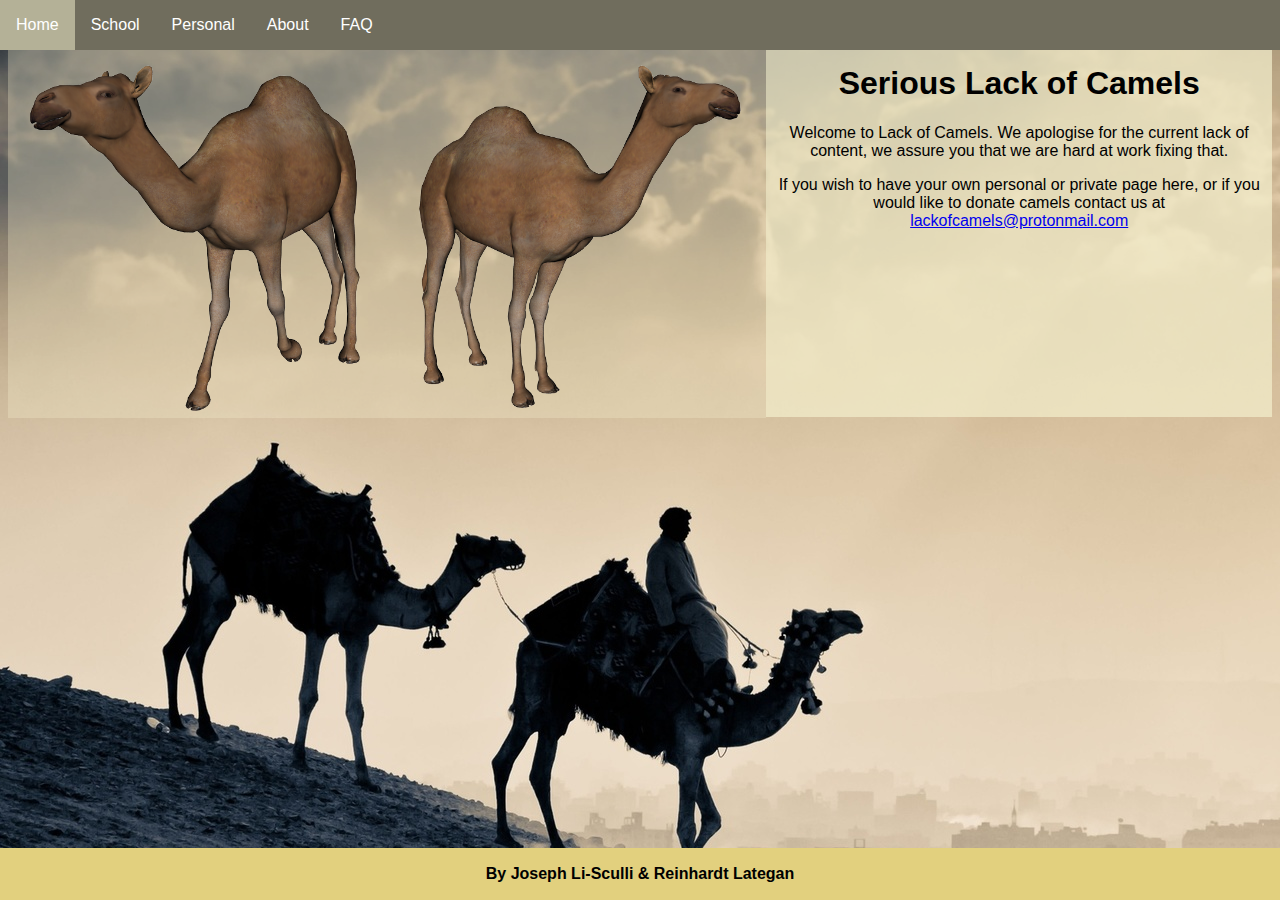
<file: index.html>
<!DOCTYPE html>
<html>

<head>
    <title>Lack of Camels</title>
    <link rel="shortcut icon" type="image/x-icon" href="favicon.ico?">
    <style>
        body
        {
            background-image: url(camel-background.jpg);
            font-family: Arial, Helvetica, sans-serif;
        }
        
        ul 
        {
            list-style-type: none;
            margin: 0;
            padding: 0;
            overflow: hidden;
            background-color: #706d5d;
            position: fixed;
            top: 0;
            width: 100%;
            left: 0;
        }
        
        li 
        {
            float: left;
        }
        
        li a
        {
            display: block;
            color: white;
            text-align: center;
            padding: 16px;
            text-decoration: none;
        }
        
        li a:hover
        {
            background-color: #b4b197;
        }
        
        * 
        {
            box-sizing: border-box;
        }
        
        header
        {
            background-color: #666;
            padding: 30px;
            text-align: center;
            font-size: 35px;
            color: white;
        }
        
        nav ul
        {
            list-style-type: none;
            padding: 0;
        }
        
        article {
            float: left;
            padding: 20px;
            width: 60%;
            background-color: rgba(244, 240, 205, 0.3);
            height: 410px;
            left: 0;
        }
        
        section {
            background-color: rgba(244, 240, 205, 0.7);
            width: 40%;
            float: right;
            height: 373px;
            color: black;
        }


                section:aftersection:after
        {
            content: "";
            display: table;
            clear: both;
        }

        footer {
            position: fixed;
            left: 0;
            bottom: 0;
            width: 100%;
            background-color: #e2d07e;
            padding: 1px;
            text-align: center;
            color: black;
        }
        /**div
        {
            border: 1px solid white;
            padding: 10px;
            background-color: white;
            width: 750px;
        }
        **/
    </style>
</head>

<body>

    <ul>
        <li style="background-color: #b4b197 ">
        <a href="/" target=_self>Home</a>
        </li>
        <li>
            <a href="/Rocks-Directory.html" target=_self>School</a>
        </li>   
        <li>
            <a href="404/404.html" target=_self>Personal</a>
        </li>
        <li>
        <a href="404/404.html" target=_self>About</a>
        </li>
        <li>
        <a href="404/404.html" target=_self>FAQ</a>
        </li> 
    </ul>
    <article>
        <br>
        <br>
        <img src="lowpolycamels.png" alt="lowpolycamels" width="%70" height="350px">

    </article>
    <br>
    <br>
    <center><section>

        <h1>Serious Lack of Camels</h1>
        <p>Welcome to Lack of Camels. We apologise for the current lack of content, we assure you that we are hard at work fixing that.</p>
        <p>If you wish to have your own personal or private page here, or if you would like to donate camels contact us at <a href="mailto:lackofcamels@protonmail.com?Subject=Subject%20here" target="_top">lackofcamels@protonmail.com</a>
</p>
</p> </p>
    </section></center>
    <br>  
    <br> 
    <footer>
        <p><b>By Joseph Li-Sculli & Reinhardt Lategan</b></p>
    </footer>
</body>

</html>
</file>
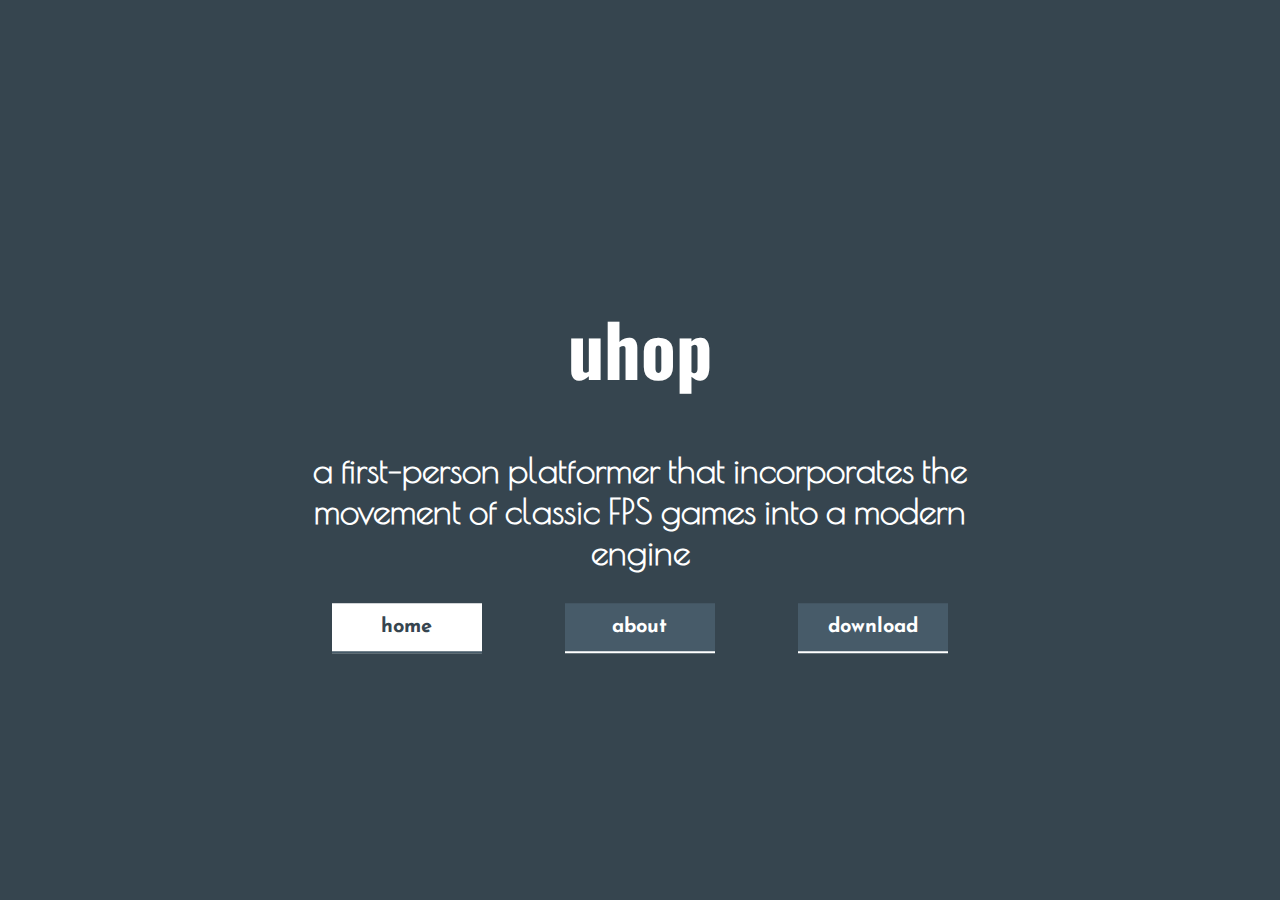
<file: GDsites/RL-Site/index.html>
<!DOCTYPE html>
<html lang="en">

<head>
    <meta charset="UTF-8">
    <title>uhop</title>
    <link rel="stylesheet" href="styles.css">
</head>

<body class="body-homepage">
    <div>
        <h1>uhop</h1>
        <h2>a first-person platformer that incorporates the movement of classic FPS games into a modern engine</h2>
        <table>
            <tr>
                <th><a href="index.html" class="a-selected">home</a></th>
                <th><a href="about.html">about</a></th>
                <th><a href="download.html">download</a></th>
            </tr>
        </table>
    </div>
</body>

</html>
</file>
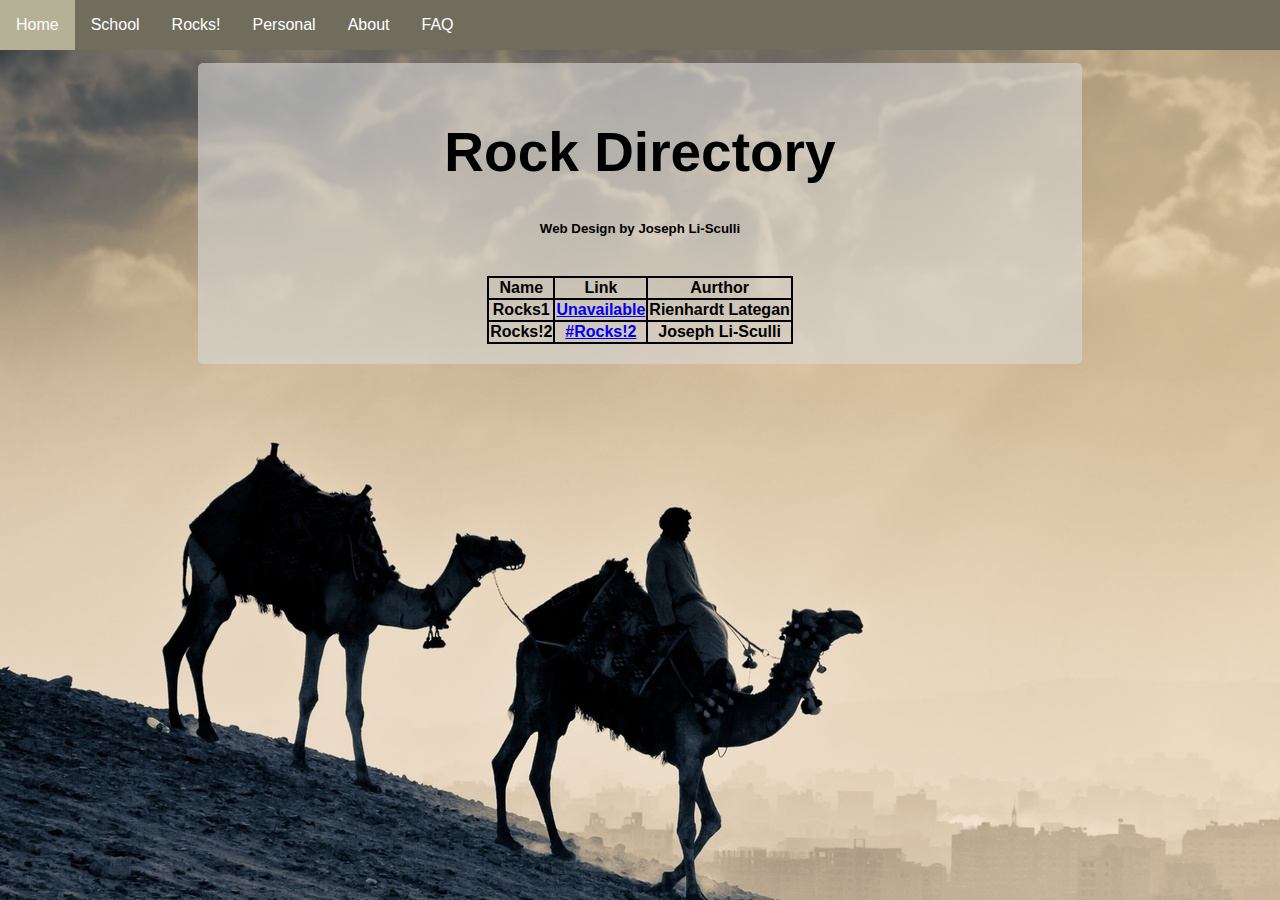
<file: Rocks-Directory.html>
<html>

<head>
    <style>
        body {
            background-image: url(camel-background.jpg);
            /**background-attachment: fixed;**/
            background-attachment: fixed;
            background-image: url(camel-background.jpg);
            font-family: Arial, Helvetica, sans-serif;
        }
        
        text {
            font-family: Arial, Helvetica, sans-serif;
        }
        /**IBM Plex Sans**/
        
        ul {
            list-style-type: none;
            margin: 0;
            padding: 0;
            overflow: hidden;
            background-color: #706d5d;
            position: fixed;
            top: 0;
            width: 100%;
            left: 0;
        }
        
        li {
            float: left;
        }
        
        li a {
            display: block;
            color: white;
            text-align: center;
            padding: 16px;
            text-decoration: none;
            font-family: -apple-system, BlinkMacSystemFont, 'Segoe UI', Roboto, Oxygen, Ubuntu, Cantarell, 'Open Sans', 'Helvetica Neue', sans-serif;
        }
        
        li a:hover {
            background-color: #b4b197;
        }
        
        * {
            box-sizing: border-box;
        }
        
        section {
            background-color: rgba(217, 217, 217, 0.6);
            width: 70%;
            margin-top: 5%;
            padding: 20px;
            border-radius: 5px;
        }
        
        p {
            color: black;
            text-align: left;
            font-family: -apple-system, BlinkMacSystemFont, 'Segoe UI', Roboto, Oxygen, Ubuntu, Cantarell, 'Open Sans', 'Helvetica Neue', sans-serif
        }
        
        h1 {
            font-size: 55px;
            font-family: -apple-system, BlinkMacSystemFont, 'Segoe UI', Roboto, Oxygen, Ubuntu, Cantarell, 'Open Sans', 'Helvetica Neue', sans-serif
        }
        
        h2 {
            font-family: -apple-system, BlinkMacSystemFont, 'Segoe UI', Roboto, Oxygen, Ubuntu, Cantarell, 'Open Sans', 'Helvetica Neue', sans-serif
        }
        
        h3 {
            font-family: -apple-system, BlinkMacSystemFont, 'Segoe UI', Roboto, Oxygen, Ubuntu, Cantarell, 'Open Sans', 'Helvetica Neue', sans-serif
        }
        
        h5 {
            font-family: -apple-system, BlinkMacSystemFont, 'Segoe UI', Roboto, Oxygen, Ubuntu, Cantarell, 'Open Sans', 'Helvetica Neue', sans-serif
        }
        
        table,
        th,
        td {
            border: 2px solid black;
            border-collapse: collapse;
            font-family: -apple-system, BlinkMacSystemFont, 'Segoe UI', Roboto, Oxygen, Ubuntu, Cantarell, 'Open Sans', 'Helvetica Neue', sans-serif;
        }
        
        th,
        {
            padding: 15px;
        }
    </style>
</head>



<body>
    <div>
        <nav>
            <ul>
        <li style="background-color: #b4b197 ">
        <a href="/" target=_self>Home</a>
        </li>
        <li>
            <a href="404/404.html" target=_self>School</a>
        </li>
        <li>
            <a href="/Rocks-Directory.html" target=_self>Rocks!</a>
        </li>   
        <li>
            <a href="404/404.html" target=_self>Personal</a>
        </li>
        <li>
        <a href="404/404.html" target=_self>About</a>
        </li>
        <li>
        <a href="404/404.html" target=_self>FAQ</a>
        </li> 
    </ul>

        </nav>
    </div>
    <div class="parallax" ;>
        <center>
            <section>

                <h1>Rock Directory</h1>
                <h5>Web Design by Joseph Li-Sculli</h5>
                <br>

                <article>
                    <table>
                        <tr>
                            <th>Name</th>
                            <th>Link</th>
                            <th>Aurthor</th>
                        </tr>
                        <tr>
                            <th>Rocks1</th>
                            <th><a href="404/404.html" target=_self>Unavailable</a></th>
                            <th>Rienhardt Lategan</th>
                        </tr>
                        <tr>
                            <th>Rocks!2</th>
                            <th><a href="/rocks/rocks2/Rocks2.html" target=_self>#Rocks!2</a></th>
                            <th>Joseph Li-Sculli</th>
                        </tr>
                        


                    </table>

                </article>

            </section>
        </center>
    </div>
</body>

</html>
</file>
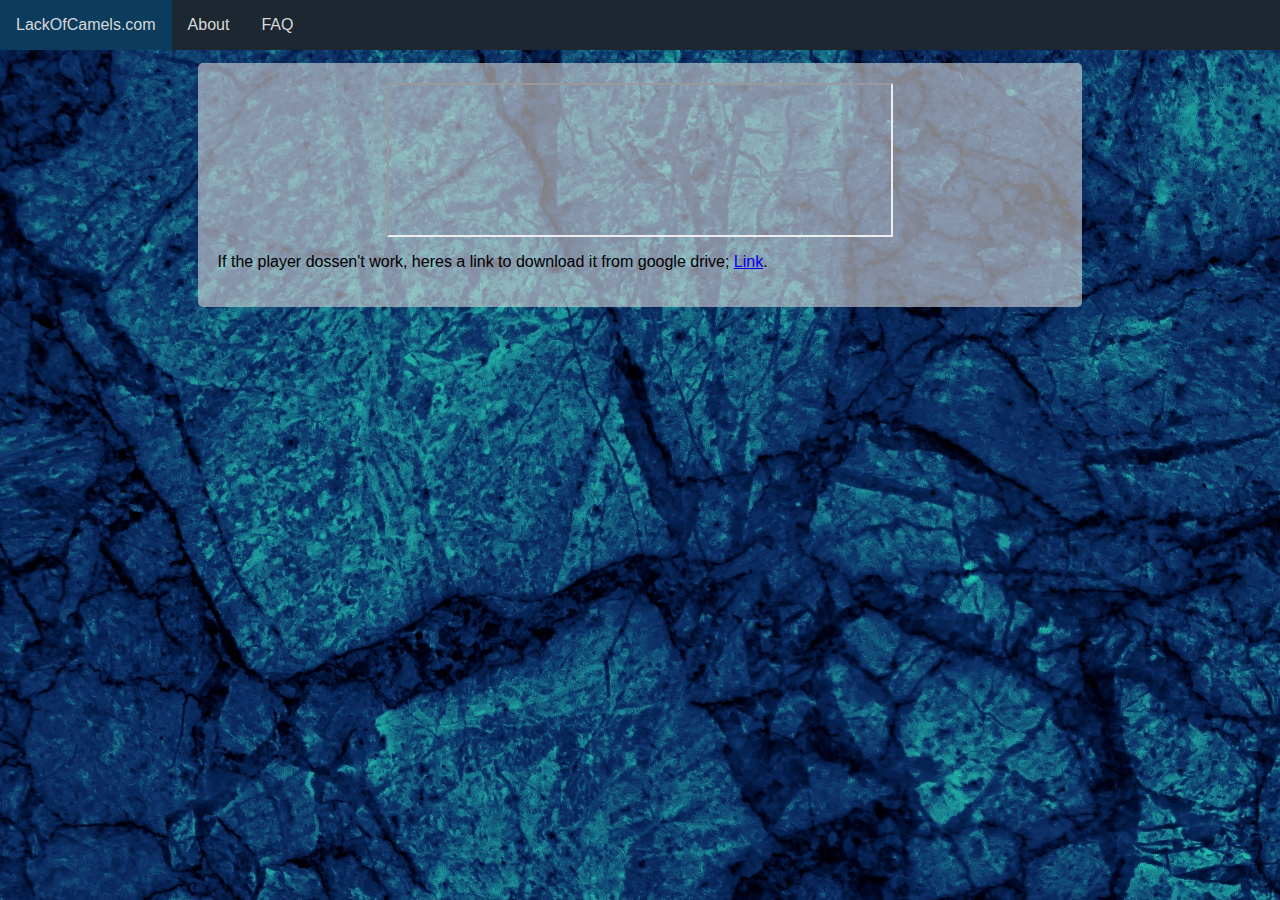
<file: downloads/Elijah_Video.html>
<html>

<head>
    <style>
        body {
            background-image: url(background.jpg);
        }
        
        text {
            font-family: -apple-system, BlinkMacSystemFont, 'Segoe UI', Roboto, Oxygen, Ubuntu, Cantarell, 'Open Sans', 'Helvetica Neue', sans-serif
        }
        /**IBM Plex Sans**/
        
        ul {
            list-style-type: none;
            margin: 0;
            padding: 0;
            overflow: hidden;
            background-color: #1d2731;
            position: fixed;
            top: 0;
            width: 100%;
            left: 0;
        }
        
        li {
            float: left;
        }
        
        li a {
            display: block;
            color: #d9d9d9;
            text-align: center;
            padding: 16px;
            text-decoration: none;
            font-family: -apple-system, BlinkMacSystemFont, 'Segoe UI', Roboto, Oxygen, Ubuntu, Cantarell, 'Open Sans', 'Helvetica Neue', sans-serif;
        }
        
        li a:hover {
            background-color: #0b3c5d;
        }
        
        * {
            box-sizing: border-box;
        }
        
        section {
            background-color: rgba(217, 217, 217, 0.6);
            width: 70%;
            margin-top: 5%;
            padding: 20px;
            border-radius: 5px
        }
        
        p {
            color: black;
            text-align: left;
            font-family: -apple-system, BlinkMacSystemFont, 'Segoe UI', Roboto, Oxygen, Ubuntu, Cantarell, 'Open Sans', 'Helvetica Neue', sans-serif
        }
        
        h1 {
            font-size: 55px;
            font-family: -apple-system, BlinkMacSystemFont, 'Segoe UI', Roboto, Oxygen, Ubuntu, Cantarell, 'Open Sans', 'Helvetica Neue', sans-serif
        }
        
        h3 {
            font-family: -apple-system, BlinkMacSystemFont, 'Segoe UI', Roboto, Oxygen, Ubuntu, Cantarell, 'Open Sans', 'Helvetica Neue', sans-serif
        }
        
        h5 {
            font-family: -apple-system, BlinkMacSystemFont, 'Segoe UI', Roboto, Oxygen, Ubuntu, Cantarell, 'Open Sans', 'Helvetica Neue', sans-serif
        }
        
        @import url('https://fonts.googleapis.com/css?family=IBM+Plex+Sans&display=swap');
    </style>
</head>

<body>
    <nav>
        <ul>



            <li>


                <a href="/" target=_self>LackOfCamels.com</a>


            </li>



            <li>

                <a href="404.html" target=_self>About</a>


            </li>


            <li>


                <a href="404.html" target=_self>FAQ</a>


            </li>


        </ul>

    </nav>
    <center>
        <section>

            <article>
                <iframe src="https://drive.google.com/file/d/1byuJSyy4550UanBUCYKFLAHkt6_SN5LT/preview" width="60%"> height="60%"</iframe>
            <p>If the player dossen't work, heres a link to download it from google drive; <a href="https://drive.google.com/file/d/1byuJSyy4550UanBUCYKFLAHkt6_SN5LT/view?usp=sharing">Link</a>.</p>
            </article>

        </section>
    </center>
</body>

</html>
</file>
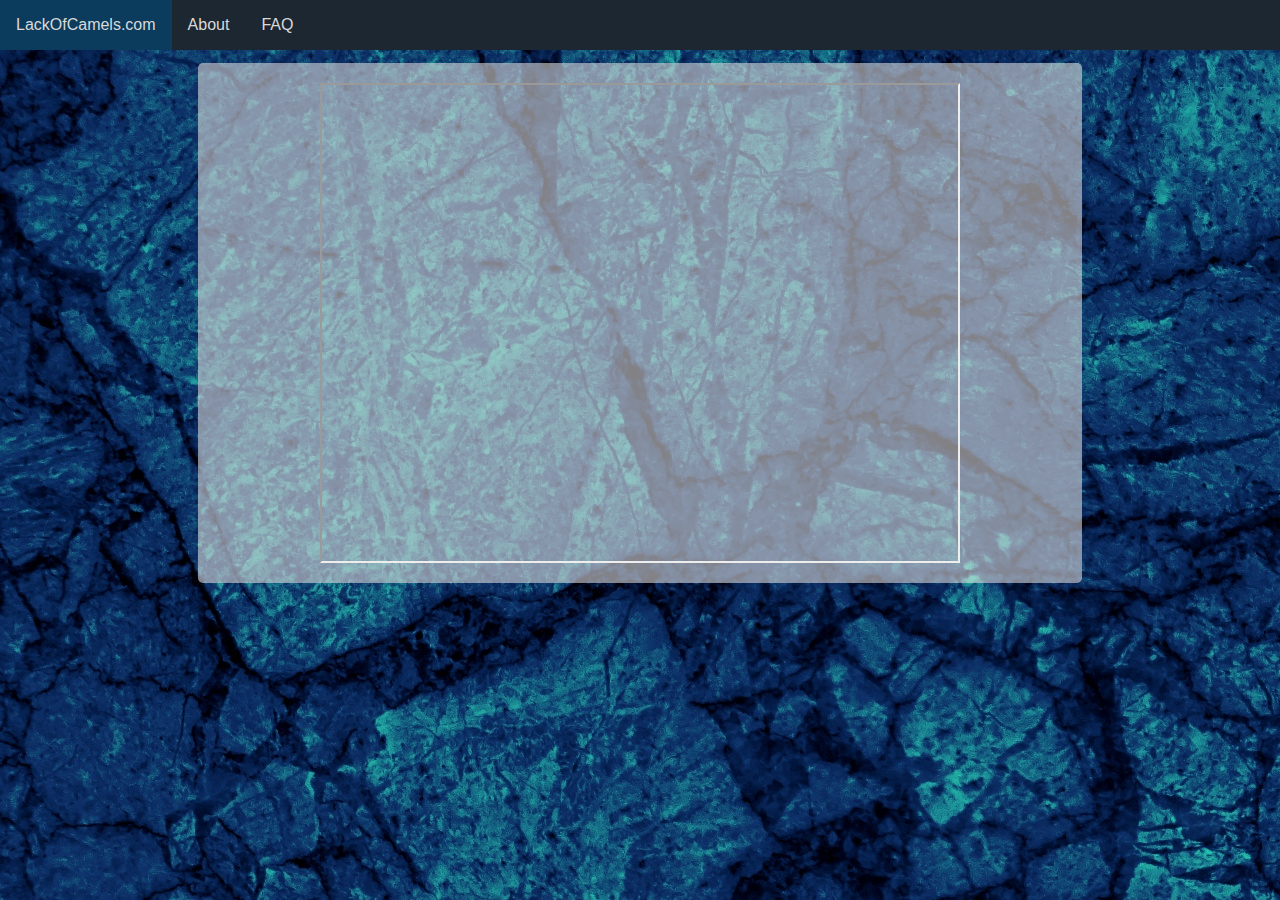
<file: downloads/elyjah site.html>
<html>

<head>
    <style>
        body {
            background-image: url(background.jpg);
        }
        
        text {
            font-family: -apple-system, BlinkMacSystemFont, 'Segoe UI', Roboto, Oxygen, Ubuntu, Cantarell, 'Open Sans', 'Helvetica Neue', sans-serif
        }
        /**IBM Plex Sans**/
        
        ul {
            list-style-type: none;
            margin: 0;
            padding: 0;
            overflow: hidden;
            background-color: #1d2731;
            position: fixed;
            top: 0;
            width: 100%;
            left: 0;
        }
        
        li {
            float: left;
        }
        
        li a {
            display: block;
            color: #d9d9d9;
            text-align: center;
            padding: 16px;
            text-decoration: none;
            font-family: -apple-system, BlinkMacSystemFont, 'Segoe UI', Roboto, Oxygen, Ubuntu, Cantarell, 'Open Sans', 'Helvetica Neue', sans-serif;
        }
        
        li a:hover {
            background-color: #0b3c5d;
        }
        
        * {
            box-sizing: border-box;
        }
        
        section {
            background-color: rgba(217, 217, 217, 0.6);
            width: 70%;
            margin-top: 5%;
            padding: 20px;
            border-radius: 5px
        }
        
        p {
            color: black;
            text-align: left;
            font-family: -apple-system, BlinkMacSystemFont, 'Segoe UI', Roboto, Oxygen, Ubuntu, Cantarell, 'Open Sans', 'Helvetica Neue', sans-serif
        }
        
        h1 {
            font-size: 55px;
            font-family: -apple-system, BlinkMacSystemFont, 'Segoe UI', Roboto, Oxygen, Ubuntu, Cantarell, 'Open Sans', 'Helvetica Neue', sans-serif
        }
        
        h3 {
            font-family: -apple-system, BlinkMacSystemFont, 'Segoe UI', Roboto, Oxygen, Ubuntu, Cantarell, 'Open Sans', 'Helvetica Neue', sans-serif
        }
        
        h5 {
            font-family: -apple-system, BlinkMacSystemFont, 'Segoe UI', Roboto, Oxygen, Ubuntu, Cantarell, 'Open Sans', 'Helvetica Neue', sans-serif
        }
        
        @import url('https://fonts.googleapis.com/css?family=IBM+Plex+Sans&display=swap');
    </style>
</head>

<body>
    <nav>
        <ul>



            <li>


                <a href="/" target=_self>LackOfCamels.com</a>


            </li>



            <li>

                <a href="404.html" target=_self>About</a>


            </li>


            <li>


                <a href="404.html" target=_self>FAQ</a>


            </li>


        </ul>

    </nav>
    <center>
        <section>

            <article>
                <iframe src="https://drive.google.com/file/d/1byuJSyy4550UanBUCYKFLAHkt6_SN5LT/preview" width="640" height="480"></iframe>
            </article>

        </section>
    </center>
</body>

</html>
</file>
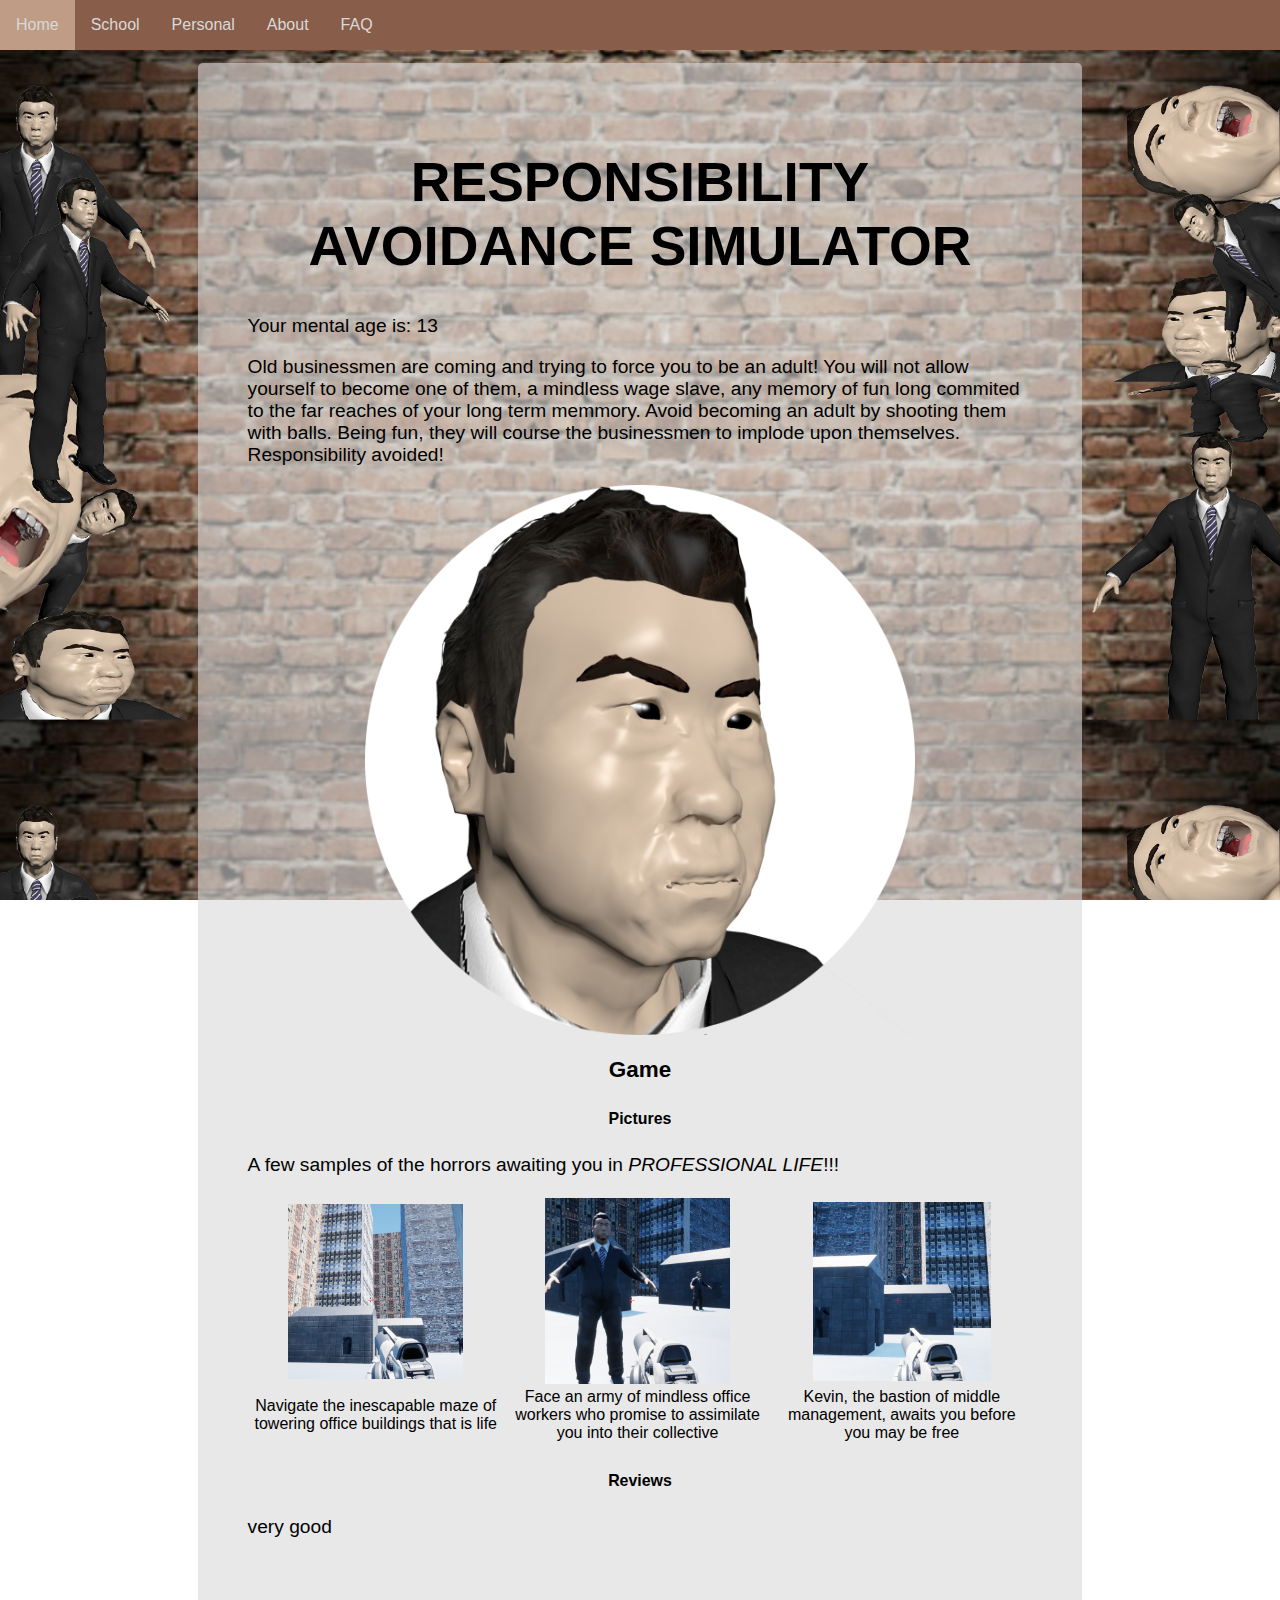
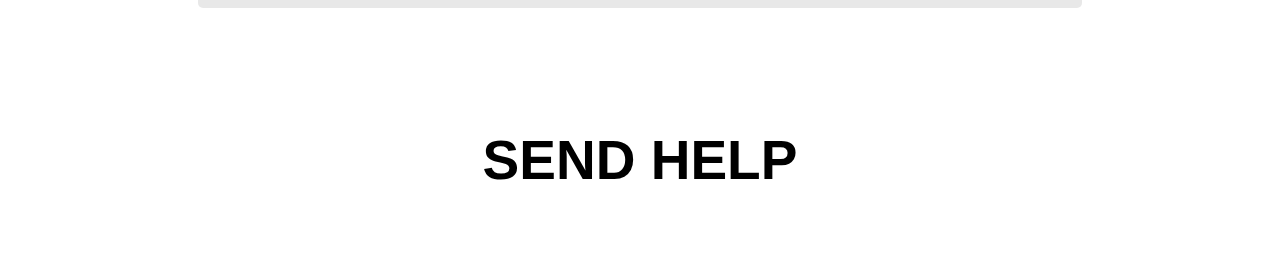
<file: GDsites/JL-Ssite/Template.html>
<html>

<head>
    <script>
        var c = Math.floor(Math.random() * 13) + 2;
    </script>

    <style>
        body {
            background-image: url(background.jpg);
            background-size: 100%;
            background-attachment: fixed;
            font-family: -apple-system, BlinkMacSystemFont, 'Segoe UI', Roboto, Oxygen, Ubuntu, Cantarell, 'Open Sans', 'Helvetica Neue', sans-serif;
        }
        
        .navul {
            list-style-type: none;
            margin: 0;
            padding: 0;
            overflow: hidden;
            background-color: #885e4a;
            position: fixed;
            top: 0;
            width: 100%;
            left: 0;
            z-index: 2;
        }
        
        .navli {
            float: left;
            z-index: 2;
        }
        
        .navli a {
            display: block;
            color: #d9d9d9;
            text-align: center;
            padding: 16px;
            text-decoration: none;
            z-index: 2;
        }
        
        .navli a:hover {
            background-color: #be9c85;
            z-index: 2;
        }
        
        * {
            box-sizing: border-box;
        }
        
        .firstsection {
            background-color: rgba(217, 217, 217, 0.6);
            width: 70%;
            margin-top: 5%;
            padding: 50px;
            border-radius: 5px;
            font-size: larger;
        }
        
        .secondsection {
            background-color: rgb(31, 33, 124);
            width: 100%;
            margin-top: 5%;
            padding: 20px;
            float: left;
        }
        
        .thirdsection {
            background-color: rgba(217, 217, 217, 0);
            width: 70%;
            margin-top: 5%;
            padding: 20px;
            border-radius: 5px
        }
        
        p {
            color: black;
            text-align: left;
        }
        
        h1 {
            font-size: 55px;
            -webkit-animation: fill 0.25s infinite alternate;
        }
        
        td {
            text-align: center;
        }
        
        .spin {
            animation: rotation 8s infinite linear;
        }
        
        @-webkit-keyframes fill {
            from {
                -webkit-text-fill-color: red;
            }
            33% {
                -webkit-text-fill-color: green;
            }
            66% {
                -webkit-text-fill-color: yellow;
            }
            to {
                -webkit-text-fill-color: blue;
            }
        }
        
        @keyframes rotation {
            from {
                transform: rotate(0deg);
            }
            to {
                transform: rotate(359deg);
            }
        }
        
        @import url('https://fonts.googleapis.com/css?family=IBM+Plex+Sans&display=swap');
    </style>
</head>

<body>
    <nav>
        <ul class="navul">

            <li class="navli">
                <a href="/" target=_self>Home</a>
            </li>
            <li class="navli">
                <a href="/Rocks-Directory.html" target=_self>School</a>
            </li>
            <li class="navli">
                <a href="https://lackofcamels.com/404/404.html" target=_self>Personal</a>
            </li>
            <li class="navli">
                <a href="https://lackofcamels.com/404/404.html" target=_self>About</a>
            </li>
            <li class="navli">
                <a href="https://lackofcamels.com/404/404.html" target=_self>FAQ</a>
            </li>
        </ul>

    </nav>
    <center>
        <section class="firstsection">

            <article>
                <h1>RESPONSIBILITY AVOIDANCE SIMULATOR</h1>
                <p id="LN"></p>

                <script>
                    document.getElementById("LN").innerHTML =
                        "Your mental age is: " + c;
                </script>
                <p>Old businessmen are coming and trying to force you to be an adult! You will not allow yourself to become one of them, a mindless wage slave, any memory of fun long commited to the far reaches of your long term memmory. Avoid becoming
                    an adult by shooting them with balls. Being fun, they will course the businessmen to implode upon themselves. Responsibility avoided!</p>

                <img class="spin" src="place_img.jpg" alt="Oldman" style=" width: 70%" title="ur mum">

                <h3>Game</h3>


                <h5>Pictures</h5>

                <p>A few samples of the horrors awaiting you in <i>PROFESSIONAL LIFE</i>!!! </p>

                <table style="width:100%">
                    <tr>
                        <th><img src="shot1.jpg" alt="Game Example 1" style=" width: 70%"></th>
                        <th><img src="shot2.jpg" alt="Game Example 2" style=" width: 70%"></th>
                        <th><img src="shot3.jpg" alt="Game Example 3" style=" width: 70%"></th>
                    </tr>
                    <tr>
                        <td>Navigate the inescapable maze of towering office buildings that is life</td>
                        <td>Face an army of mindless office workers who promise to assimilate you into their collective</td>
                        <td>Kevin, the bastion of middle management, awaits you before you may be free</td>
                    </tr>
                </table>
                <h5>Reviews</h5>
                <p>very good</p>

            </article>

        </section>
        <section class="thirdsection">
            <article>
                <h1>SEND HELP</h1>

            </article>

        </section>
    </center>
</body>

</html>
</file>
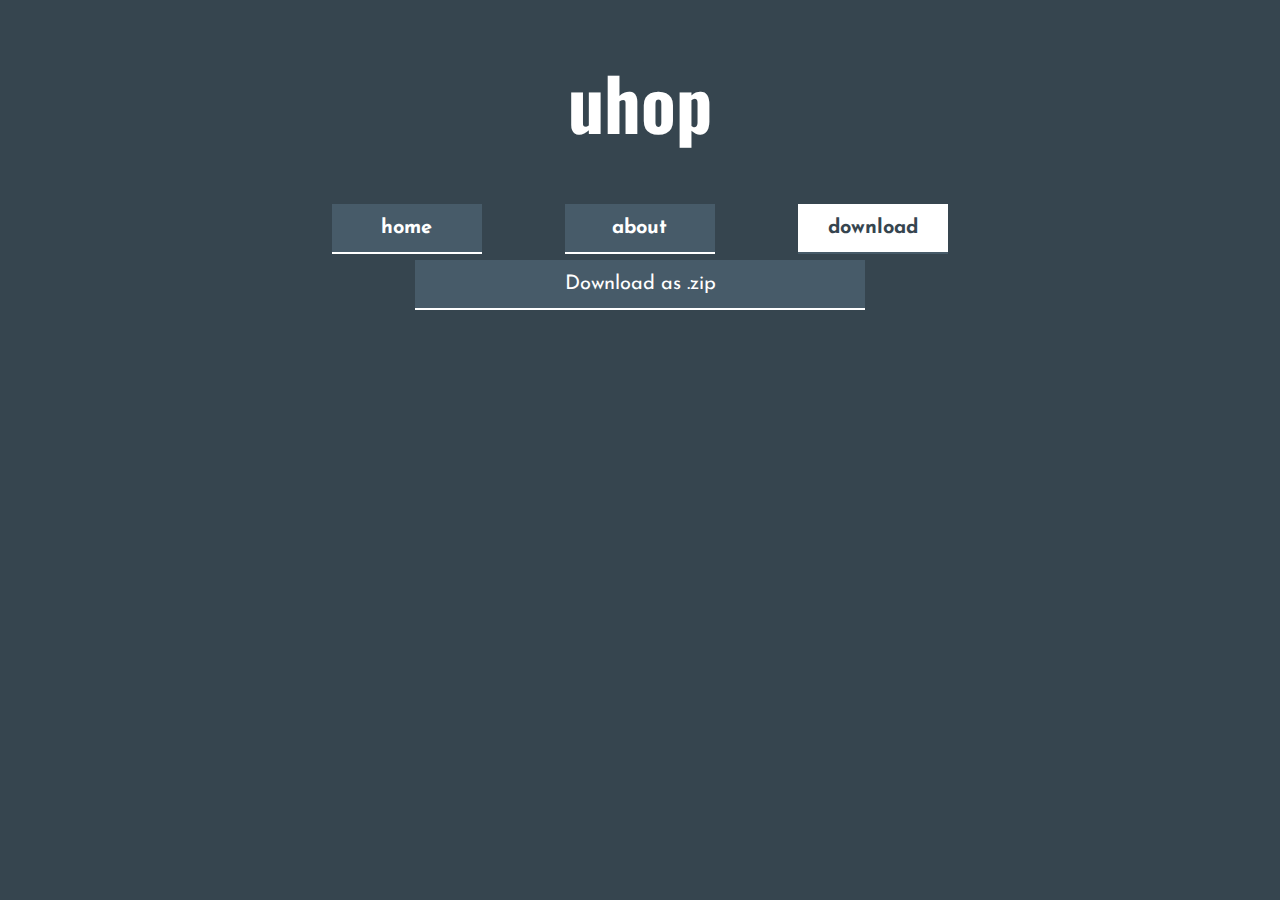
<file: GDsites/RL-Site/download.html>
<!DOCTYPE html>
<html lang="en">

<head>
    <meta charset="UTF-8">
    <title>uhop</title>
    <link rel="stylesheet" href="styles.css">
</head>

<body>
    <h1>uhop</h1>
    <table>
        <tr>
            <th><a href="index.html">home</a></th>
            <th><a href="about.html">about</a></th>
            <th><a href="download.html" class="a-selected">download</a></th>
        </tr>
    </table>
    <div>
        <a href="https://drive.google.com/uc?export=download&id=1ArEVb6Vd2TLaDQwUbFKHhvb0b9Z6PO0O" style="width: 400px;">Download as .zip</a>
    </div>
</body>

</html>
</file>
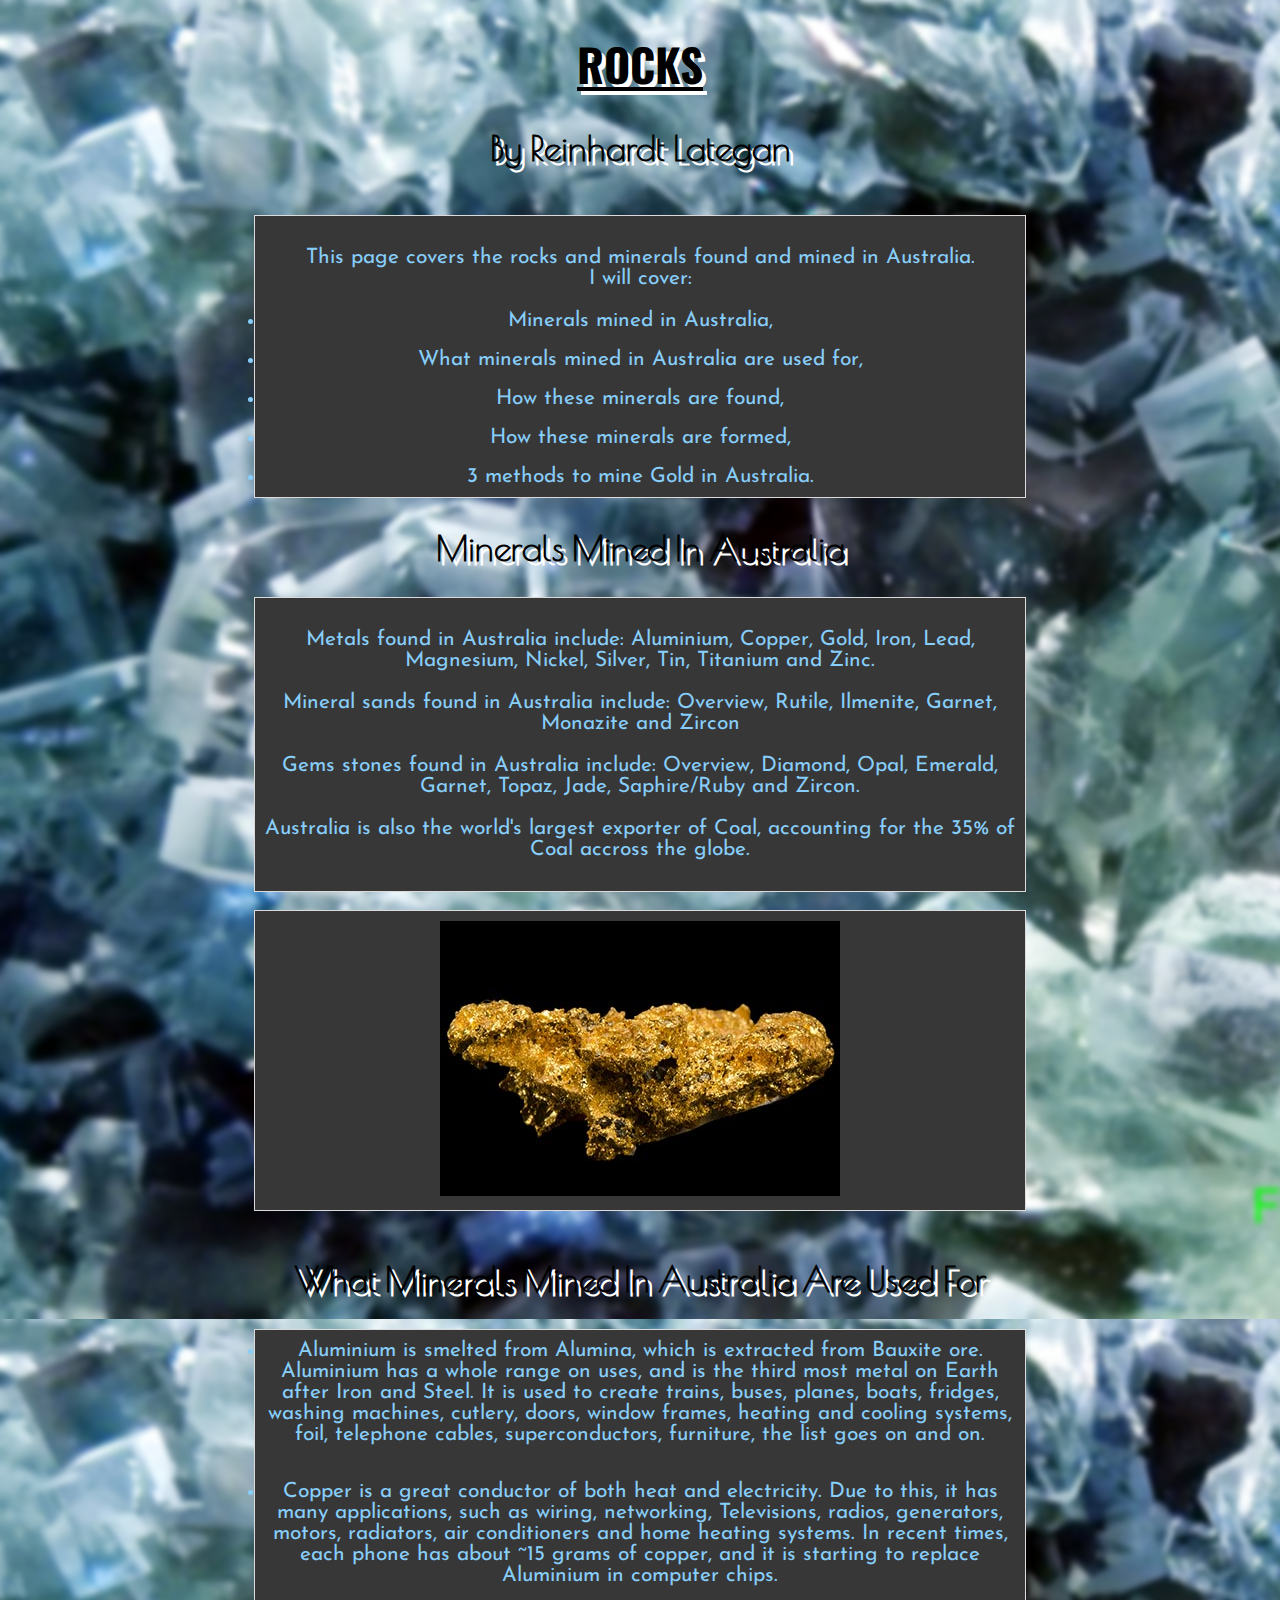
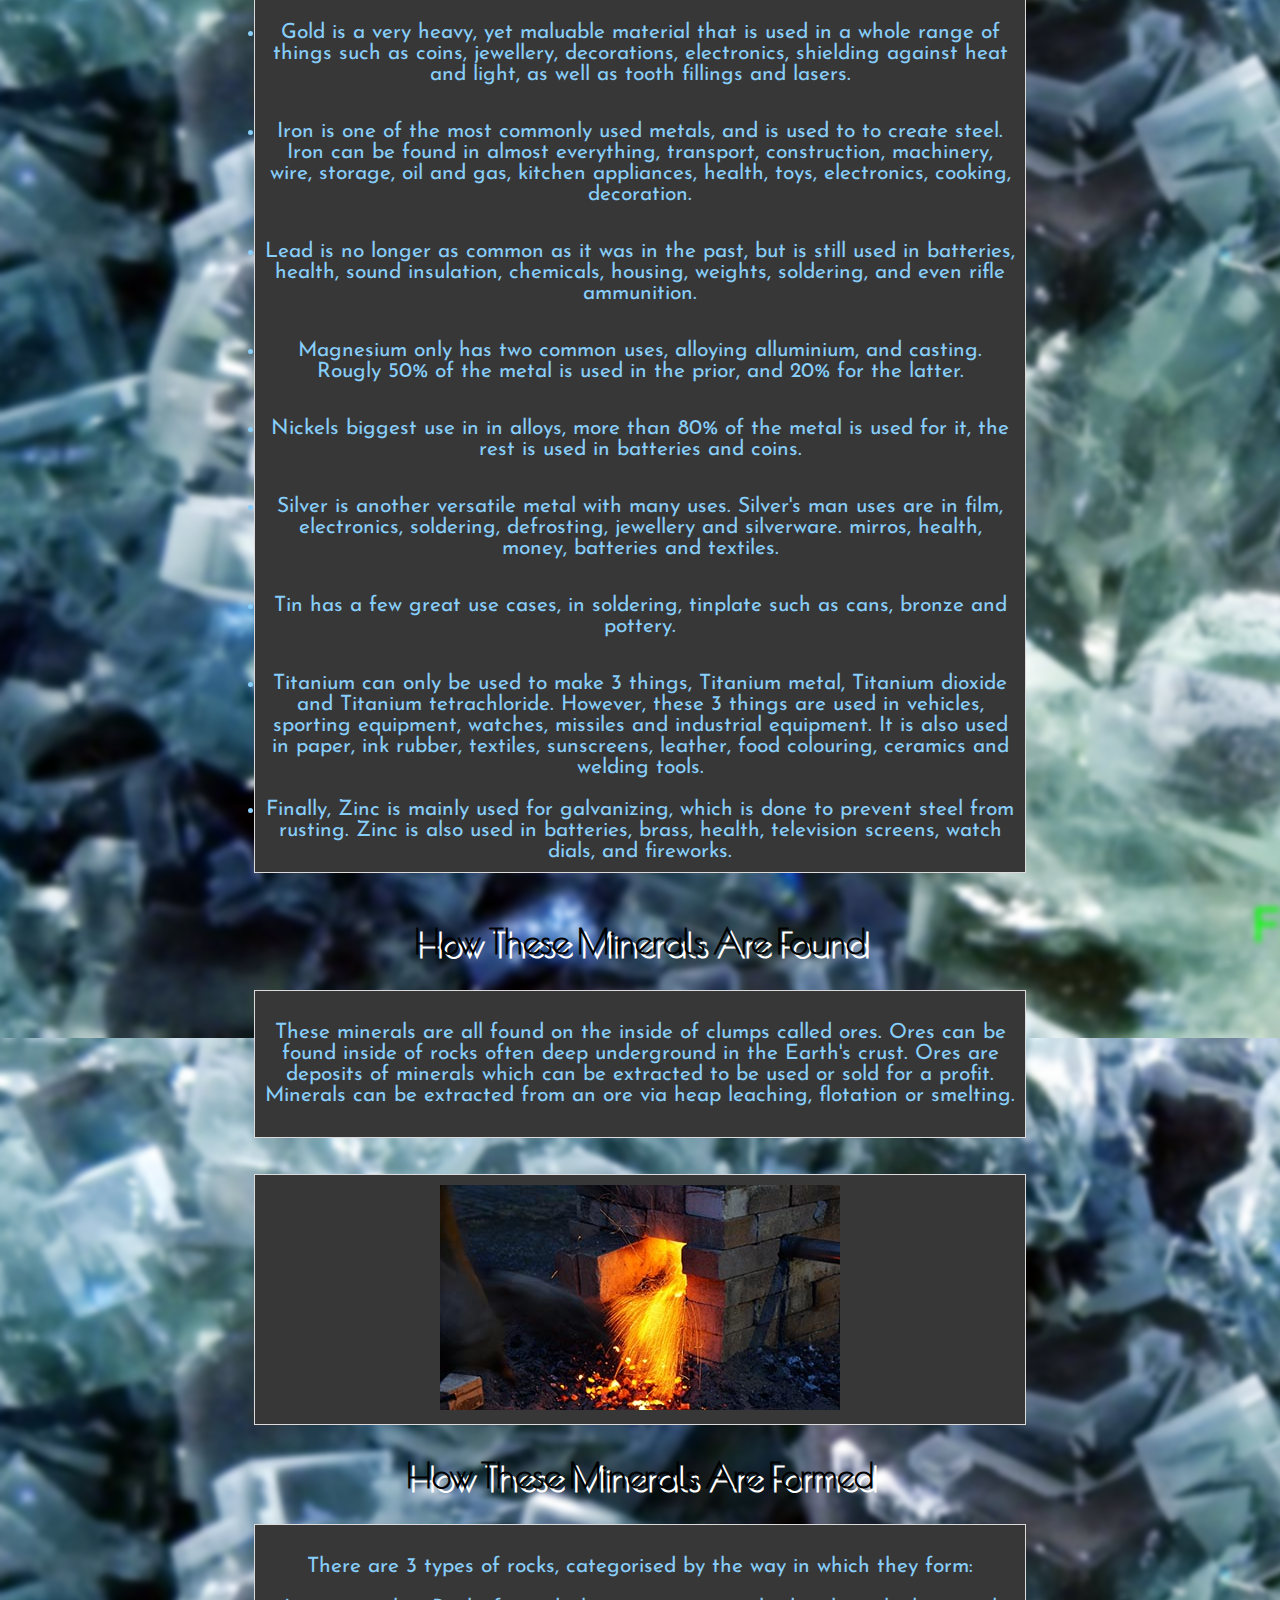
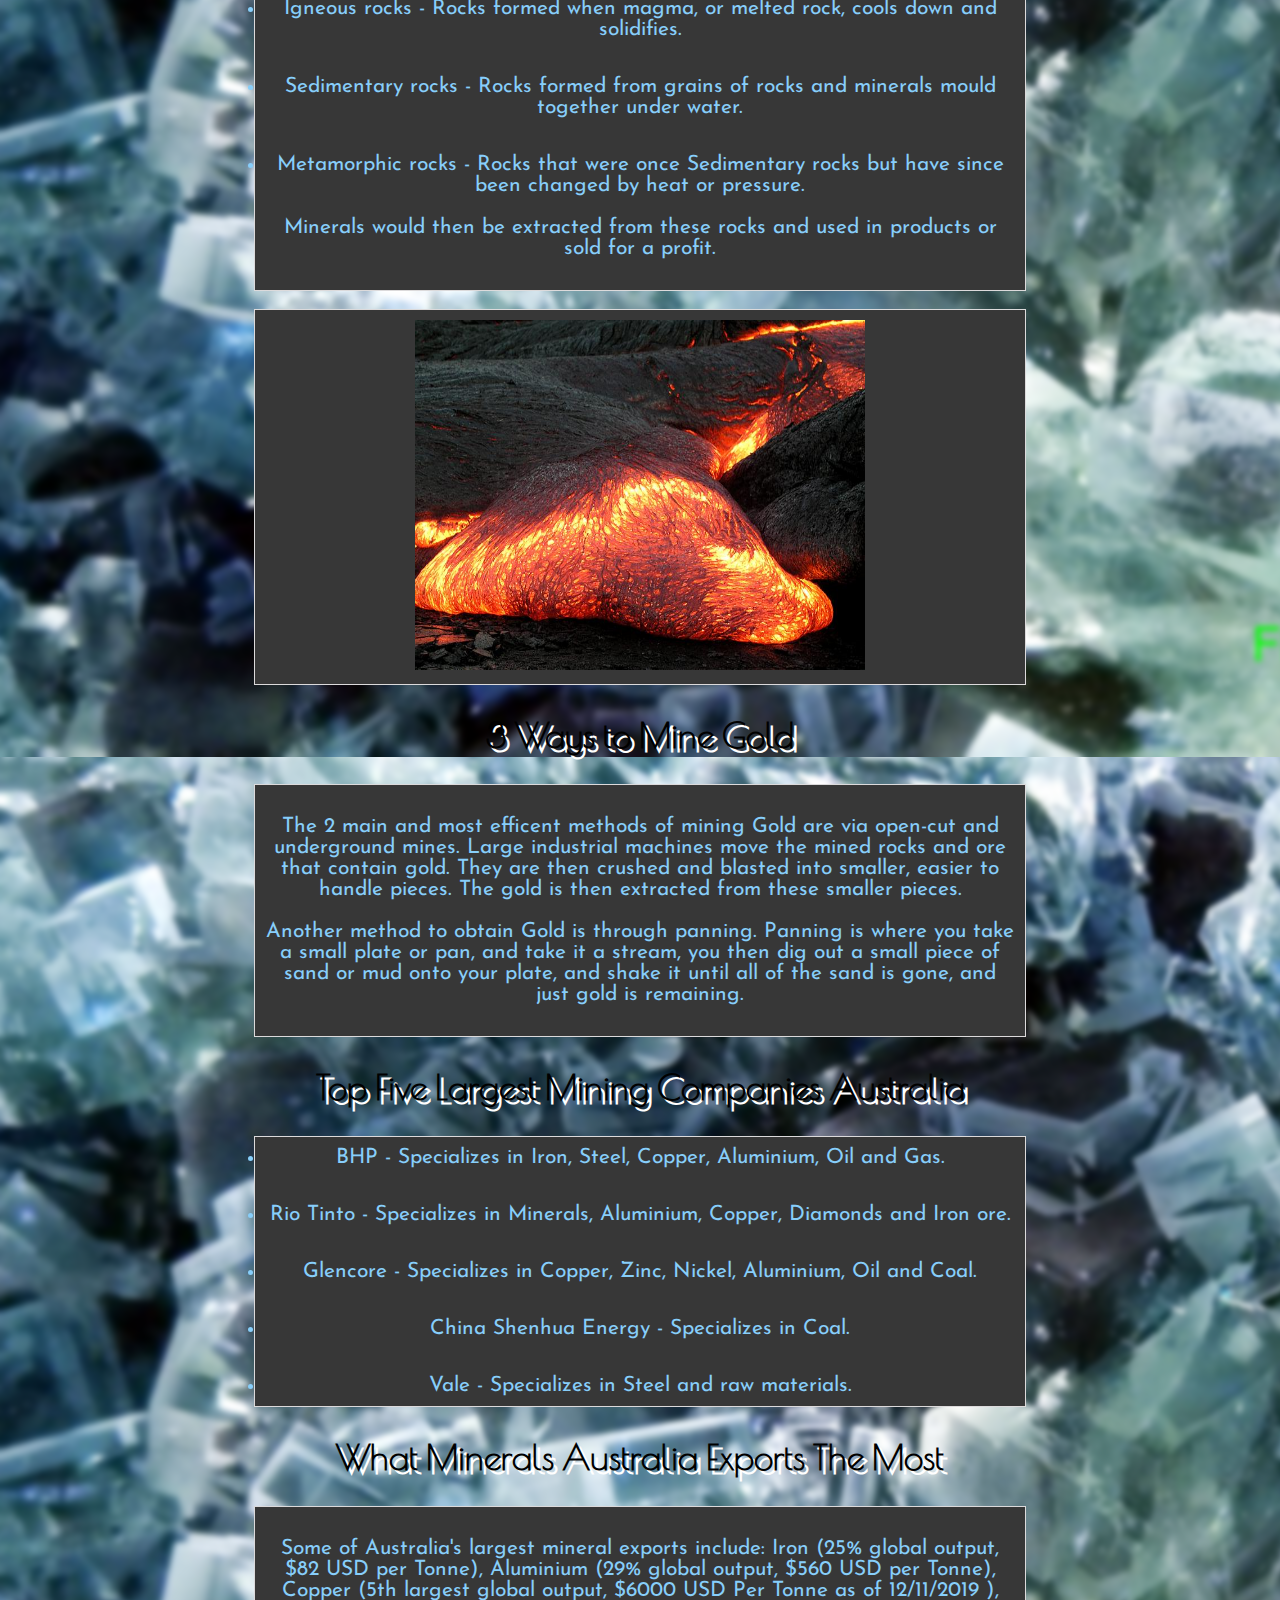
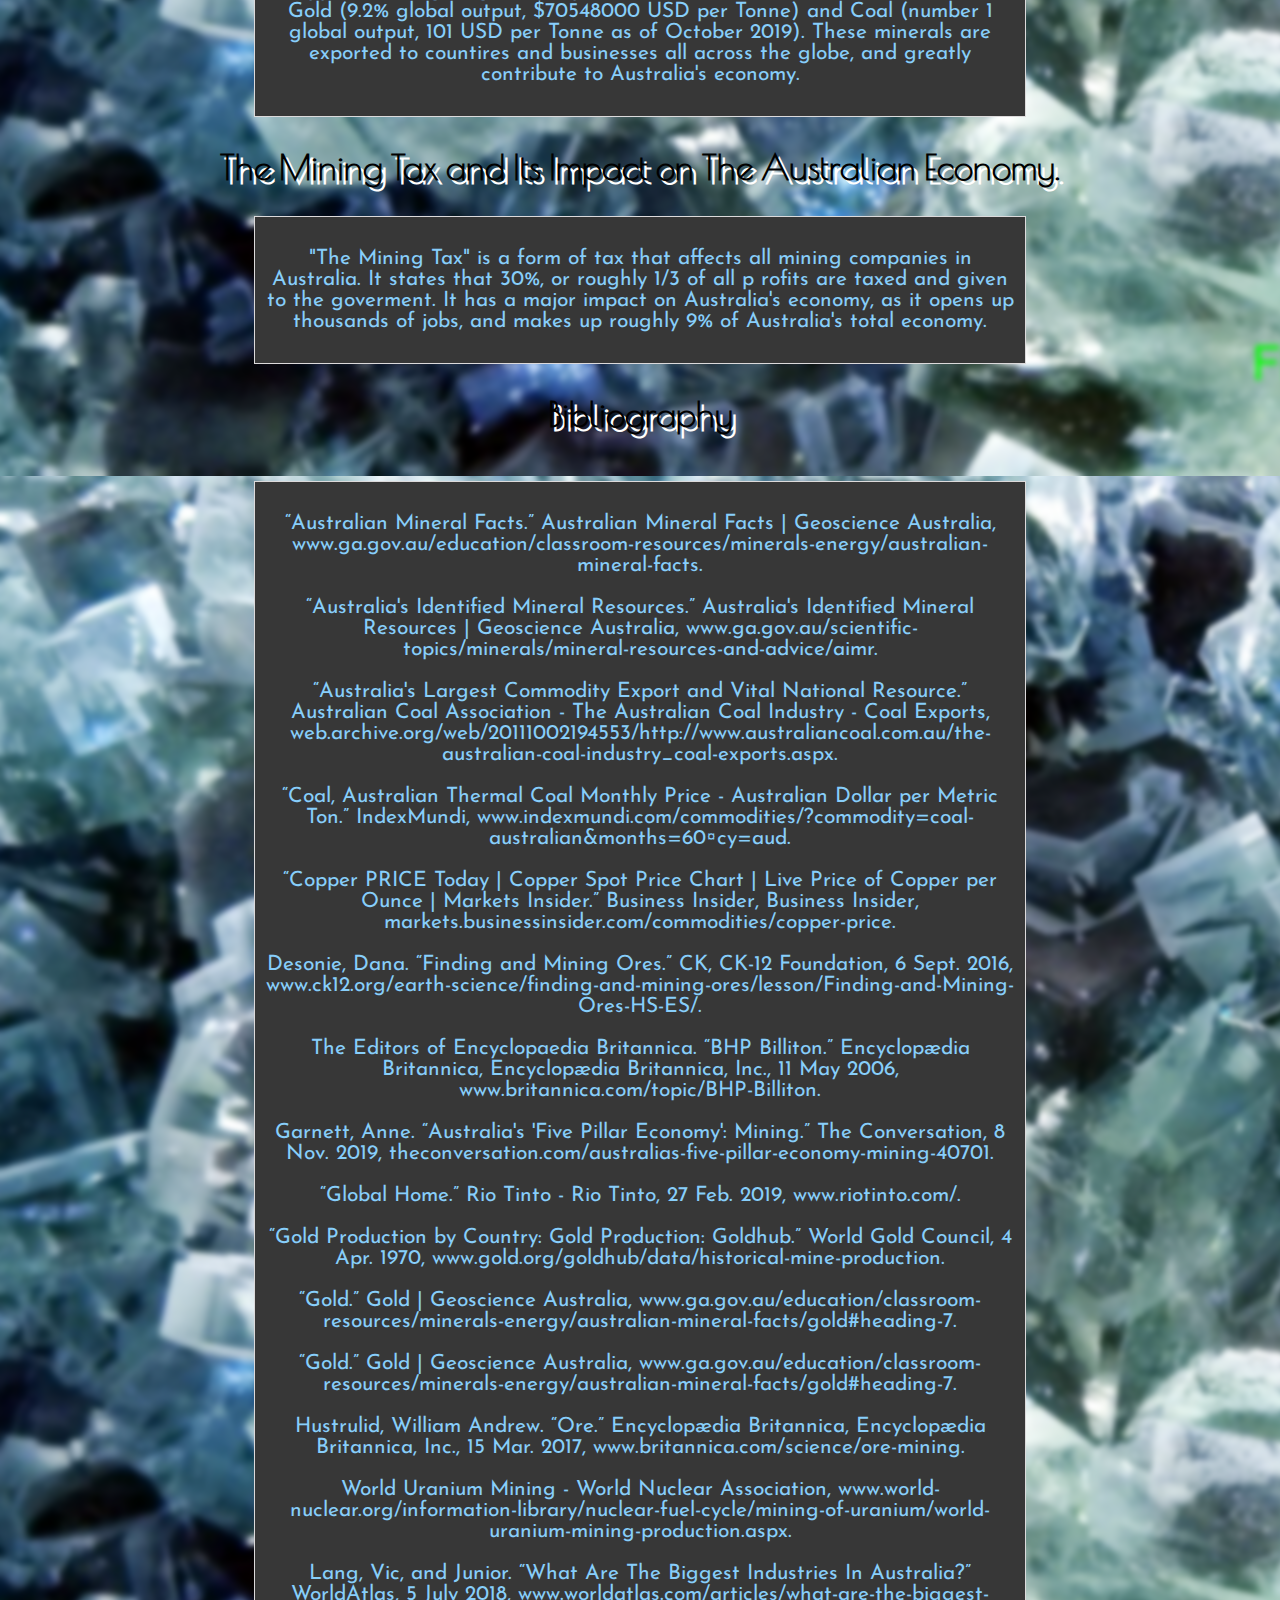
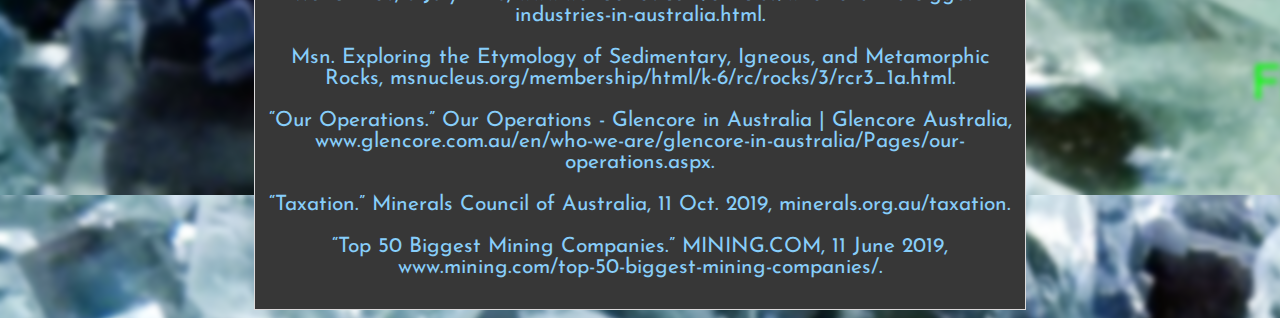
<file: rocks/rocks1/rocks.html>
<!DOCTYPE html>
<html lang="en">
<head>
	<meta charset="UTF-8">
	<title>Rocks</title>

	<style>
		
 @import url('https://fonts.googleapis.com/css?family=Josefin+Sans|Open+Sans|Oswald|Poiret+One');
        body {
            background-image: url("rocksbackground.png");
            color: white;
        }
        
      div
      {
            border: 1px solid #dcdadb;
            padding: 10px;
            background-color: #373737;
            width: 750px;
            margin: auto;
       }
   
        
        a {
            color: #89E0BC;
            font-family: 'Josefin Sans', sans-serif;
            font-size: 18px;
        }
        
        h1 {
            font-family: 'Oswald', sans-serif;
            color: black;
            text-shadow: 4px 4px white;
            font-size: 45px;
        }
        
        h2 {
            font-family: 'Poiret One', cursive;
            color: black;
            text-shadow: 4px 4px white;
            font-size: 35px
        }
        
        h3 {
            font-family: 'Open Sans', sans-serif;
            color: white;
            text-shadow: 4px 4px black;
            font-size: 25px
        }
        
        p {
            font-family: 'Josefin Sans', sans-serif;
            color: lightskyblue;
            font-size: 21px
        }

        li {
            font-family: 'Josefin Sans', sans-serif;
            color: lightskyblue;
            font-size: 21px
        }
        
        h4 {
            font-family: 'Josefin Sans', sans-serif;
            color: black;
            text-shadow: 4px 4px white;
        }

    </style>

</head>
<body>

	<center><h1><u>ROCKS</u></h1></center>
	<center><h2>By Reinhardt Lategan</h2></center>
    <br>
    <center><div>

        <p>
            This page covers the rocks and minerals found and mined in Australia.
            <br>
            I will cover:
        </p>

        <li>
           Minerals mined in Australia,
        </li>
        <br>
        <li>
            What minerals mined in Australia are used for,
        </li>
        <br>
        <li>
            How these minerals are found,
        </li>
        <br>
        <li>
            How these minerals are formed,
        </li>
        <br>
        <li>
            3 methods to mine Gold in Australia.
        </li>
    </div></center>

        <center><h2>Minerals Mined In Australia</h2></center>
        <center><div>
            <center><p>Metals found in Australia include: Aluminium, Copper, Gold, Iron, Lead, Magnesium, Nickel, Silver, Tin, Titanium and Zinc.
		    <br>
		    <br>
			Mineral sands found in Australia include: Overview, Rutile, Ilmenite, Garnet, Monazite and Zircon
		<br>
		<br>
		Gems stones found in Australia include: Overview, Diamond, Opal, Emerald, Garnet, Topaz, Jade, Saphire/Ruby and Zircon.
		<br>
		<br>
		Australia is also the world's largest exporter of Coal, accounting for the 35% of Coal accross the globe.
		    </p></center>

        </div></center>
        <br>
        <center><div>
			<img src="gold1.jpg" alt="Gold1"/>
            </div></center>

        <br>
	<center><h2>What Minerals Mined In Australia Are Used For</center></h2>
        <center><div>
            
			<center>
			<li> Aluminium is smelted from Alumina, which is extracted from Bauxite ore. Aluminium has a whole range on uses, and is the third most 
			metal on Earth after Iron and Steel. It is used to create trains, buses, planes, boats, fridges, washing machines, cutlery, doors, window frames, 
			heating and cooling systems, foil, telephone cables, superconductors, furniture, the list goes on and on. </li>
			<br>
			<br>
			<li> Copper is a great conductor of both heat and electricity. Due to this, it has many applications, such as wiring, networking,
			Televisions, radios, generators, motors, radiators, air conditioners and home heating systems. In recent times, each phone has 
			about ~15 grams of copper, and it is starting to replace Aluminium in computer chips.</li>
			<br>
			<br>
			<li> Gold is a very heavy, yet maluable material that is used in a whole range of things such as coins, jewellery, decorations, electronics,
			shielding against heat and light, as well as tooth fillings and lasers. </li>
			<br>
			<br>
			<li> Iron is one of the most commonly used metals, and is used to to create steel. Iron can be found in almost everything, transport, construction, 
			machinery, wire, storage, oil and gas, kitchen appliances, health, toys, electronics, cooking, decoration. </li> 
			<br>
			<br>
			<li> Lead is no longer as common as it was in the past, but is still used in batteries, health, sound insulation, 
			chemicals, housing, weights, soldering, and even rifle ammunition. </li> 
			<br>
			<br>
			<li> Magnesium only has two common uses, alloying alluminium, and casting. Rougly 50% of the metal is used in the prior, and 20% for the latter.
			</li>
			<br>
			<br>
			<li>Nickels biggest use in in alloys, more than 80% of the metal is used for it, the rest is used in batteries and coins. </li>
			<br>
			<br>
			<li> Silver is another versatile metal with many uses. Silver's man uses are in film, electronics, soldering, defrosting, jewellery and silverware.
			mirros, health, money, batteries and textiles. </li>
			<br>
			<br>
			<li> Tin has a few great use cases, in soldering, tinplate such as cans, bronze and pottery. </li>
			<br>
			<br>
			<li> Titanium can only be used to make 3 things, Titanium metal, Titanium dioxide and Titanium tetrachloride. However, these
			3 things are used in vehicles, sporting equipment, watches, missiles and industrial equipment. It is also used in paper, ink rubber, textiles,
			sunscreens, leather, food colouring, ceramics and welding tools.
			<br>
			<br>
			<li> Finally, Zinc is mainly used for galvanizing, which is done to prevent steel from rusting. Zinc is also used in batteries, brass, health,
			television screens, watch dials, and fireworks.
			</center>

        </div></center>
        <br>
        <center><h2>How These Minerals Are Found</h2></center>
        <center><div>
            
		<center><p>
		These minerals are all found on the inside of clumps called ores. Ores can be found inside of rocks often
		deep underground in the Earth's crust. Ores are deposits of
		minerals which can be extracted to be used or sold for a profit. Minerals can be extracted from an ore via heap leaching, flotation or smelting.
            </p></center>

        </div></center>
        <br>


        <br>
        <center><div>
            <img src="ironsmelting1.jpg" alt="Iron Smelting" >
            </div></center>

        <center><h2>How These Minerals Are Formed</h2></center>
        <center><div>
            
            <center><p>There are 3 types of rocks, categorised by the way in which they form:</p>
	    
		    <li> Igneous rocks - Rocks formed when magma, or melted rock, cools down and solidifies. </li>
		    <br>
		    <br>
		    <li> Sedimentary rocks - Rocks formed from grains of rocks and minerals mould together under water. </li>
		    <br>
		    <br>
		    <li> Metamorphic rocks - Rocks that were once Sedimentary rocks but have since been changed by heat or pressure. </li>
		    
		    <p>Minerals would then be extracted from these rocks and used in products or sold for a profit.</p>
	    
	    </center>

        </div></center>

            <br>
        <center><div>
            <img src="magma.jpg" alt="Magma" height="350" width="450">
            </div></center>


<center><h2>3 Ways to Mine Gold</h2></center>
        <center><div>
            
            <center><p>The 2 main and most efficent methods of mining Gold are via open-cut and underground mines. Large industrial machines move
		    the mined rocks and ore that contain gold. They are then crushed and blasted into smaller, easier to handle pieces. The gold is then extracted from
		    these smaller pieces.
		    <br>
		    <br>
		    Another method to obtain Gold is through panning. Panning is where you take a small plate or pan, and take it a stream, you then dig out a small
		    piece of sand or mud onto your plate, and shake it until all of the sand is gone, and just gold is remaining.
		    </p></center>

        </div></center>

	<center><h2>Top Five Largest Mining Companies Australia </h2> </center>
		<center><div>
				<li> BHP - Specializes in Iron, Steel, Copper, Aluminium, Oil and Gas. </li>
				<br>
				<br>
				<li> Rio Tinto - Specializes in Minerals, Aluminium, Copper, Diamonds and Iron ore. </li>
				<br>
				<br>
				<li> Glencore - Specializes in Copper, Zinc, Nickel, Aluminium, Oil and Coal. </li>
				<br>
				<br>
				<li> China Shenhua Energy - Specializes in Coal. </li>
				<br>
				<br>
				<li> Vale - Specializes in Steel and raw materials. </li>

				</div></center>



	<center><h2>What Minerals Australia Exports The Most </h2> </center>
		<center><div>
			
				<p> Some of Australia's largest mineral exports include: Iron (25% global output, $82 USD per Tonne), Aluminium (29% global output, 
				$560 USD per Tonne), Copper (5th largest
				global output, $6000 USD Per Tonne as of 12/11/2019
				), Gold (9.2% global output, $70548000 USD per Tonne) 
				and Coal (number 1 global output, 101 USD per Tonne as of October 2019). These minerals are exported to countires and businesses 
				all across the globe, and greatly contribute to Australia's economy.
			
		</div></center>

		<center><h2>The Mining Tax and Its Impact on The Australian Economy.</h2> </center>
		<center><div>
			
				<p>"The Mining Tax" is a form of tax that affects all mining companies in Australia. It states that 30%, or roughly 1/3 of all p
				rofits are taxed and given to the goverment. It has a major impact on Australia's economy, as it opens up thousands of jobs,
				and makes up roughly 9% of Australia's total economy.</p> 
			
		</div></center>
         

            <center><h2>Bibliography</h2></center>
    <br>
    <center><div>
	

		    <p>
			
			
			
				“Australian Mineral Facts.” Australian Mineral Facts | Geoscience Australia, www.ga.gov.au/education/classroom-resources/minerals-energy/australian-mineral-facts.
				<br>
				<br>

				“Australia's Identified Mineral Resources.” Australia's Identified Mineral Resources | Geoscience Australia, www.ga.gov.au/scientific-topics/minerals/mineral-resources-and-advice/aimr.
				<br>
				<br>

				“Australia's Largest Commodity Export and Vital National Resource.” Australian Coal Association - The Australian Coal Industry - Coal Exports, web.archive.org/web/20111002194553/http://www.australiancoal.com.au/the-australian-coal-industry_coal-exports.aspx.
				<br>
				<br>

				“Coal, Australian Thermal Coal Monthly Price - Australian Dollar per Metric Ton.” IndexMundi, www.indexmundi.com/commodities/?commodity=coal-australian&amp;months=60¤cy=aud.
				<br>
				<br>

				“Copper PRICE Today | Copper Spot Price Chart | Live Price of Copper per Ounce | Markets Insider.” Business Insider, Business Insider, markets.businessinsider.com/commodities/copper-price.
				<br>
				<br>

				Desonie, Dana. “Finding and Mining Ores.” CK, CK-12 Foundation, 6 Sept. 2016, www.ck12.org/earth-science/finding-and-mining-ores/lesson/Finding-and-Mining-Ores-HS-ES/.
				<br>
				<br>

				The Editors of Encyclopaedia Britannica. “BHP Billiton.” Encyclopædia Britannica, Encyclopædia Britannica, Inc., 11 May 2006, www.britannica.com/topic/BHP-Billiton.
				<br>
				<br>

				Garnett, Anne. “Australia's 'Five Pillar Economy': Mining.” The Conversation, 8 Nov. 2019, theconversation.com/australias-five-pillar-economy-mining-40701.
				<br>
				<br>

				“Global Home.” Rio Tinto - Rio Tinto, 27 Feb. 2019, www.riotinto.com/.
				<br>
				<br>

				“Gold Production by Country: Gold Production: Goldhub.” World Gold Council, 4 Apr. 1970, www.gold.org/goldhub/data/historical-mine-production.
				<br>
				<br>

				“Gold.” Gold | Geoscience Australia, www.ga.gov.au/education/classroom-resources/minerals-energy/australian-mineral-facts/gold#heading-7.
				<br>
				<br>

				“Gold.” Gold | Geoscience Australia, www.ga.gov.au/education/classroom-resources/minerals-energy/australian-mineral-facts/gold#heading-7.
				<br>
				<br>

				Hustrulid, William Andrew. “Ore.” Encyclopædia Britannica, Encyclopædia Britannica, Inc., 15 Mar. 2017, www.britannica.com/science/ore-mining.
				<br>
				<br>

				World Uranium Mining - World Nuclear Association, www.world-nuclear.org/information-library/nuclear-fuel-cycle/mining-of-uranium/world-uranium-mining-production.aspx.
				<br>
				<br>

				Lang, Vic, and Junior. “What Are The Biggest Industries In Australia?” WorldAtlas, 5 July 2018, www.worldatlas.com/articles/what-are-the-biggest-industries-in-australia.html.
				<br>
				<br>

				Msn. Exploring the Etymology of Sedimentary, Igneous, and Metamorphic Rocks, msnucleus.org/membership/html/k-6/rc/rocks/3/rcr3_1a.html.
				<br>
				<br>

				“Our Operations.” Our Operations - Glencore in Australia | Glencore Australia, www.glencore.com.au/en/who-we-are/glencore-in-australia/Pages/our-operations.aspx.
				<br>
				<br>

				“Taxation.” Minerals Council of Australia, 11 Oct. 2019, minerals.org.au/taxation.
				<br>
				<br>

				“Top 50 Biggest Mining Companies.” MINING.COM, 11 June 2019, www.mining.com/top-50-biggest-mining-companies/.
				<br>

			
			
			
			</p>
    </div></center>

</body>
</html>
</file>
<file: GDsites/RL-Site/styles.css>
@import url('https://fonts.googleapis.com/css?family=Josefin+Sans|Open+Sans|Oswald|Poiret+One');

 body {
     background-color: #36454F;
     margin-left: center;
     margin-right: center;
     text-align: center;
 }

 .body-homepage {
     margin: 0;
     position: absolute;
     top: 50%;
     left: 50%;
     -ms-transform: translate(-50%, -50%);
     transform: translate(-50%, -50%);
     text-align: center;
     animation: fadeIn ease 3s;
     -webkit-animation: fadeIn ease 3s;
     -moz-animation: fadeIn ease 3s;
     -o-animation: fadeIn ease 3s;
     -ms-animation: fadeIn ease 3s;
 }

 div {
     border: 0px hidden;
     padding: 0px;
     width: 700px;
     position: relative;
     margin: auto;
     margin-top: 5px;
 }

video {
    width: 100%;
    margin: 0 auto;
    text-align: center;
    border-top:  2px solid white;
    border-bottom:  2px solid white;

}

 table,
 th,
 td {
     border: 0px hidden white;
     border-spacing: 0px;
     position: relative;
     margin: auto;
     margin-top: 5px;
     width: 700px;
 }

 a:link,
 a:visited {
     font-family: 'Josefin Sans', sans-serif;
     width: 100px;
     padding: 14px 25px;
     background-color: #475b69;
     color: white;
     font-size: 20px;
     text-align: center;
     text-decoration: none;
     display: inline-block;
     border-bottom: 2px solid white;

 }

 .a-selected:link,
 .a-selected:visited {
     font-family: 'Josefin Sans', sans-serif;
     width: 100px;
     padding: 14px 25px;
     background-color: white;
     color: #36454F;
     font-size: 20px text-align: center;
     text-decoration: none;
     display: inline-block;
     border-bottom: 2px solid #475b69;

 }

 a:hover,
 a:active {
     background-color: white;
     color: black;
     border-bottom: 2px solid white;
 }

 h1 {
     font-family: 'Oswald', sans-serif;
     color: white;
     font-size: 72px;
 }

 h2 {
     font-family: 'Poiret One', cursive;
     color: white;
     font-size: 35px;
 }

 p {
     font-family: 'Open Sans', sans-serif;
     color: white;
     font-size: 20px
 }

 li {
     font-family: 'Open Sans', sans-serif;
     color: white;
     font-size: 20px
 }


 /* fade in settings */

 @keyframes fadeIn {
     0% {
         opacity: 0;
     }

     100% {
         opacity: 1;
     }
 }

 @-moz-keyframes fadeIn {
     0% {
         opacity: 0;
     }

     100% {
         opacity: 1;
     }
 }

 @-webkit-keyframes fadeIn {
     0% {
         opacity: 0;
     }

     100% {
         opacity: 1;
     }
 }

 @-o-keyframes fadeIn {
     0% {
         opacity: 0;
     }

     100% {
         opacity: 1;
     }
 }

 @-ms-keyframes fadeIn {
     0% {
         opacity: 0;
         <h3>
     }

     100% {
         opacity: 1;
     }
</file>
